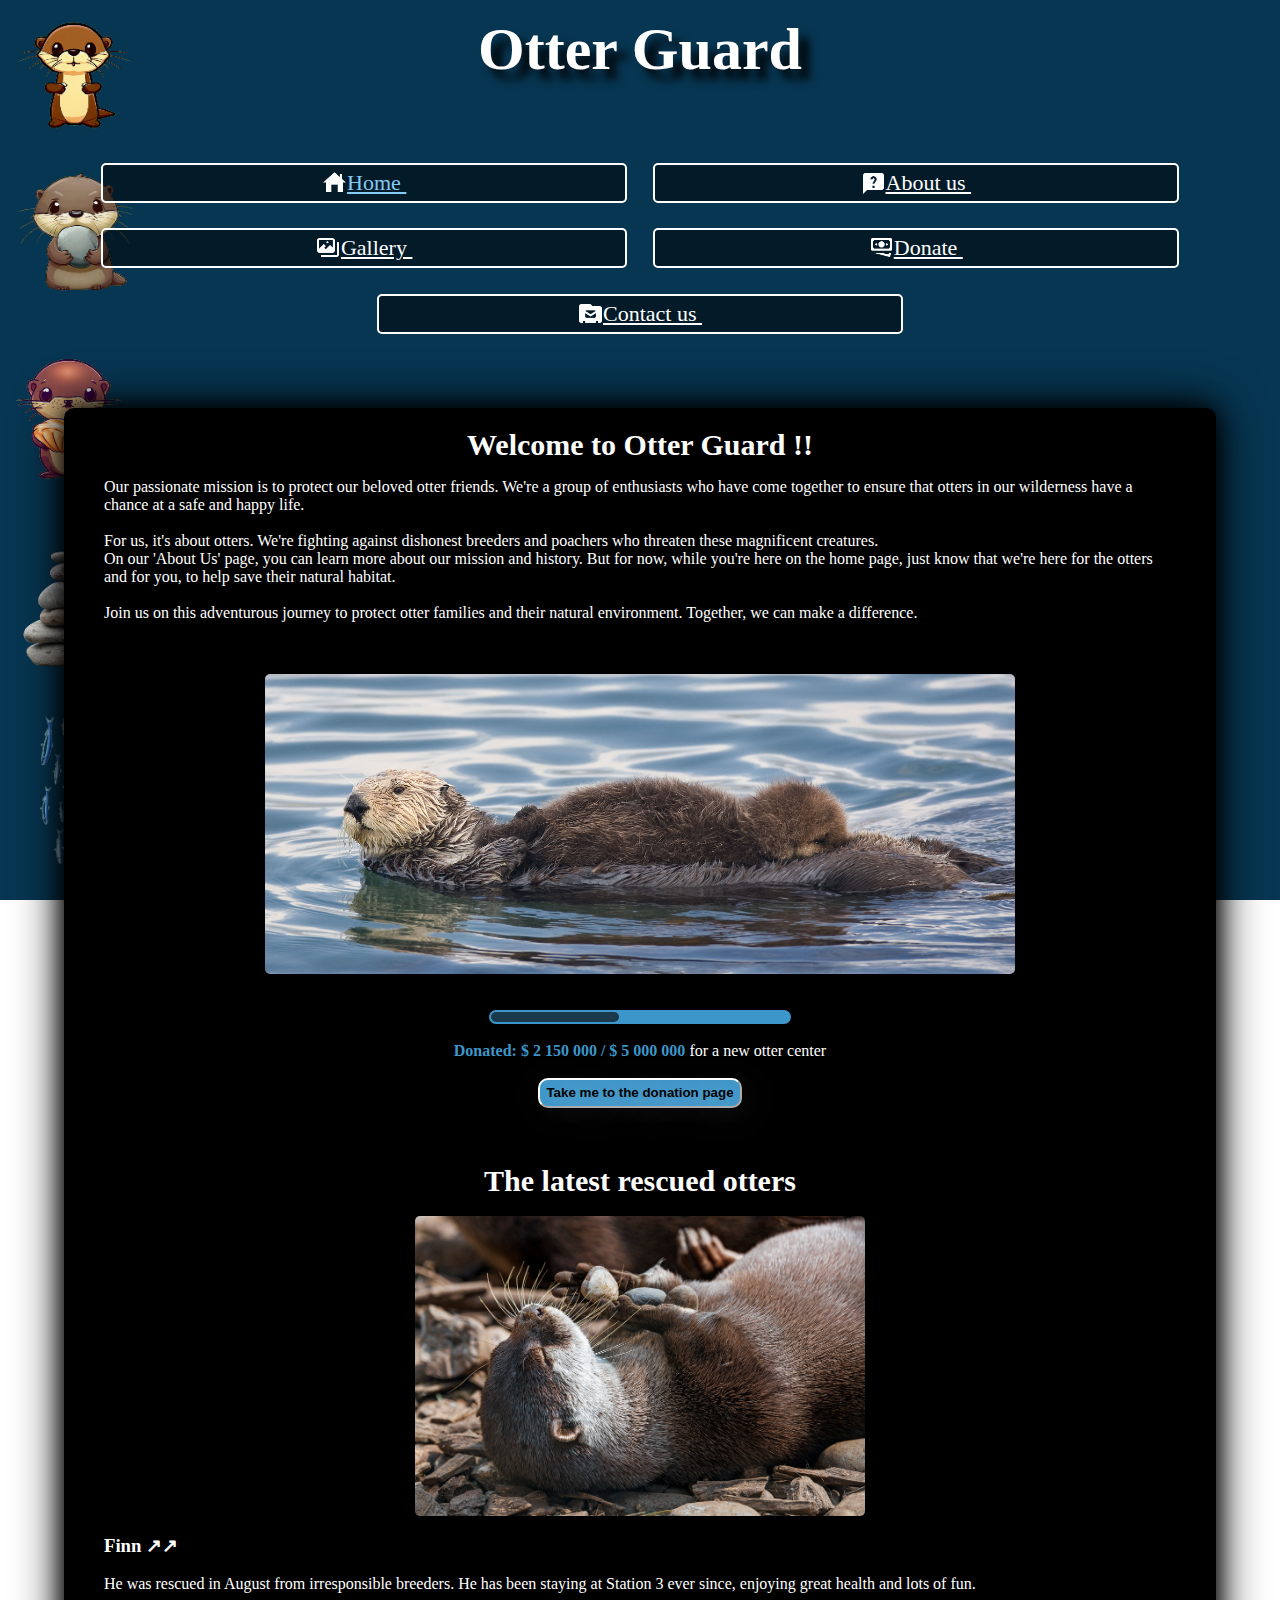
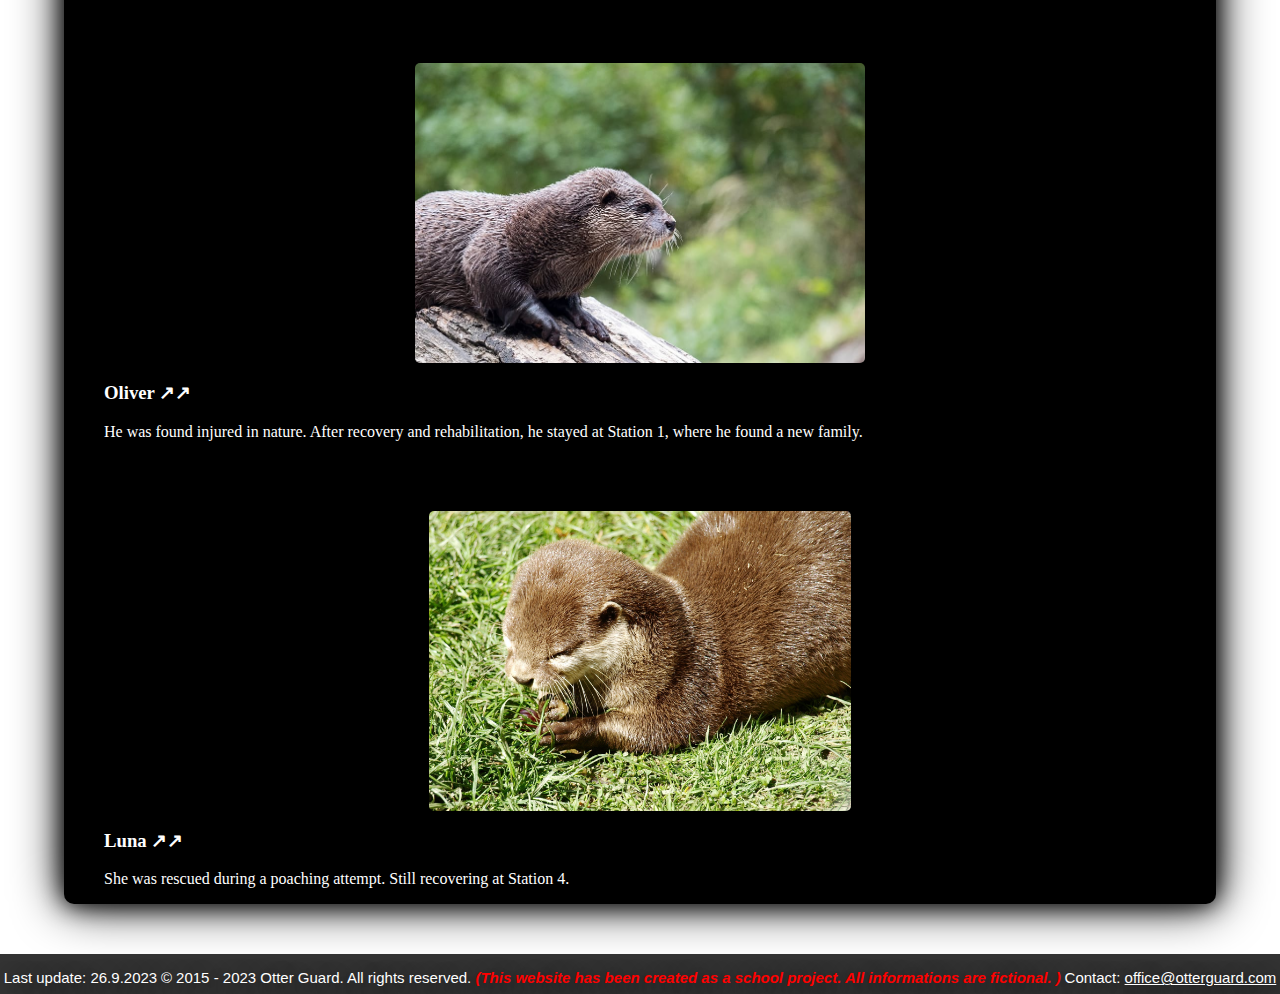
<file: index.html>
<!DOCTYPE html>
<html lang="en">
<head>
    <meta charset="UTF-8">
    <meta name="viewport" content="width=device-width, initial-scale=1.0">
    <link rel="stylesheet" href="style.css" type="text/css">
    <link rel="icon" type="image/x-icon" href="pictures/favicon.png">
    <title>Otter Guard</title>
    <script src="support.js"></script>

</head>
<body>

    <div class="headerDiv">
        <h1>Otter Guard</h1>
    </div>

    <div class="mainDiv">

        <nav>
            <a href="index.html"><img src="icons/home.png" alt="Home">Home&nbsp;</a>
            <br>
            <a href="aboutus.html"><img src="icons/about_us.png" alt="About us">About us&nbsp;</a>
            <br>
            <a href="gallery.html"><img src="icons/gallery.png" alt="Gallery">Gallery&nbsp;</a>
            <br>
            <a href="donate.html"><img src="icons/donate.png" alt="Donate">Donate&nbsp;</a>
            <br>
            <a href="contact.html"><img src="icons/contact_us.png" alt="Contact us">Contact us&nbsp;</a>
        </nav>

        <main>
            <h2>Welcome to Otter Guard !!</h2>
            <p>Our passionate mission is to protect our beloved otter friends. 
                We're a group of enthusiasts who have come together to ensure that otters in our wilderness have a chance at a safe and happy life.
                <br><br>
                For us, it's about otters. We're fighting against dishonest breeders and poachers who threaten these magnificent creatures.<br>
                On our 'About Us' page, you can learn more about our mission and history. 
                But for now, while you're here on the home page, just know that we're here for the otters and for you, to help save their natural habitat.
                <br><br>
                Join us on this adventurous journey to protect otter families and their natural environment. Together, we can make a difference.</p>
                <br><br> 
                <img src="pictures/main_page_pic.jpg" alt="Otter picture">
                <br> <br>

                <div class="donateInfo">
                    <div class="donateBar">
                        <div></div>
                    </div>
                    <br>
                    <p>Donated: $ 2 150 000 / $ 5 000 000 <span class="donateSpan">for a new otter center</span></p>
                    <br>
                    <button onclick="location.href = 'donate.html' ">Take me to the donation page</button>
                </div>
    
                <br><br>

                <h2>The latest rescued otters</h2>
                <br>
                <img src="pictures/saved1.jpg" alt="Saved otter Finn">
                <h3>Finn ↗︎↗︎</h3>
                <p>He was rescued in August from irresponsible breeders. He has been staying at Station 3 ever since, enjoying great health and lots of fun.</p>
                <br><br><br>
                <img src="pictures/saved2.jpg" alt="Saved otter Oliver">
                <h3>Oliver ↗︎↗︎</h3>
                <p>He was found injured in nature. After recovery and rehabilitation, he stayed at Station 1, where he found a new family.</p>
                <br><br><br>
                <img src="pictures/saved3.jpg" alt="Saved otter Luna">
                <h3>Luna ↗︎↗︎</h3>
                <p>She was rescued during a poaching attempt. Still recovering at Station 4.</p>
                
        </main>

    </div>

    <footer>

        <p>Last update: <span class="date"></span></p>
        <p>© 2015 - 2023 Otter Guard. All rights reserved. 
            <span class="footerSpan">(This website has been created as a school project. 
                All informations are fictional. )</span>
        </p>
        <p>Contact: <a href="mailto:office@otterguard.com" class="invisibleLink contactLabel" style="text-decoration: underline;"></a></p>

    </footer>
</body>
</html>
</file>
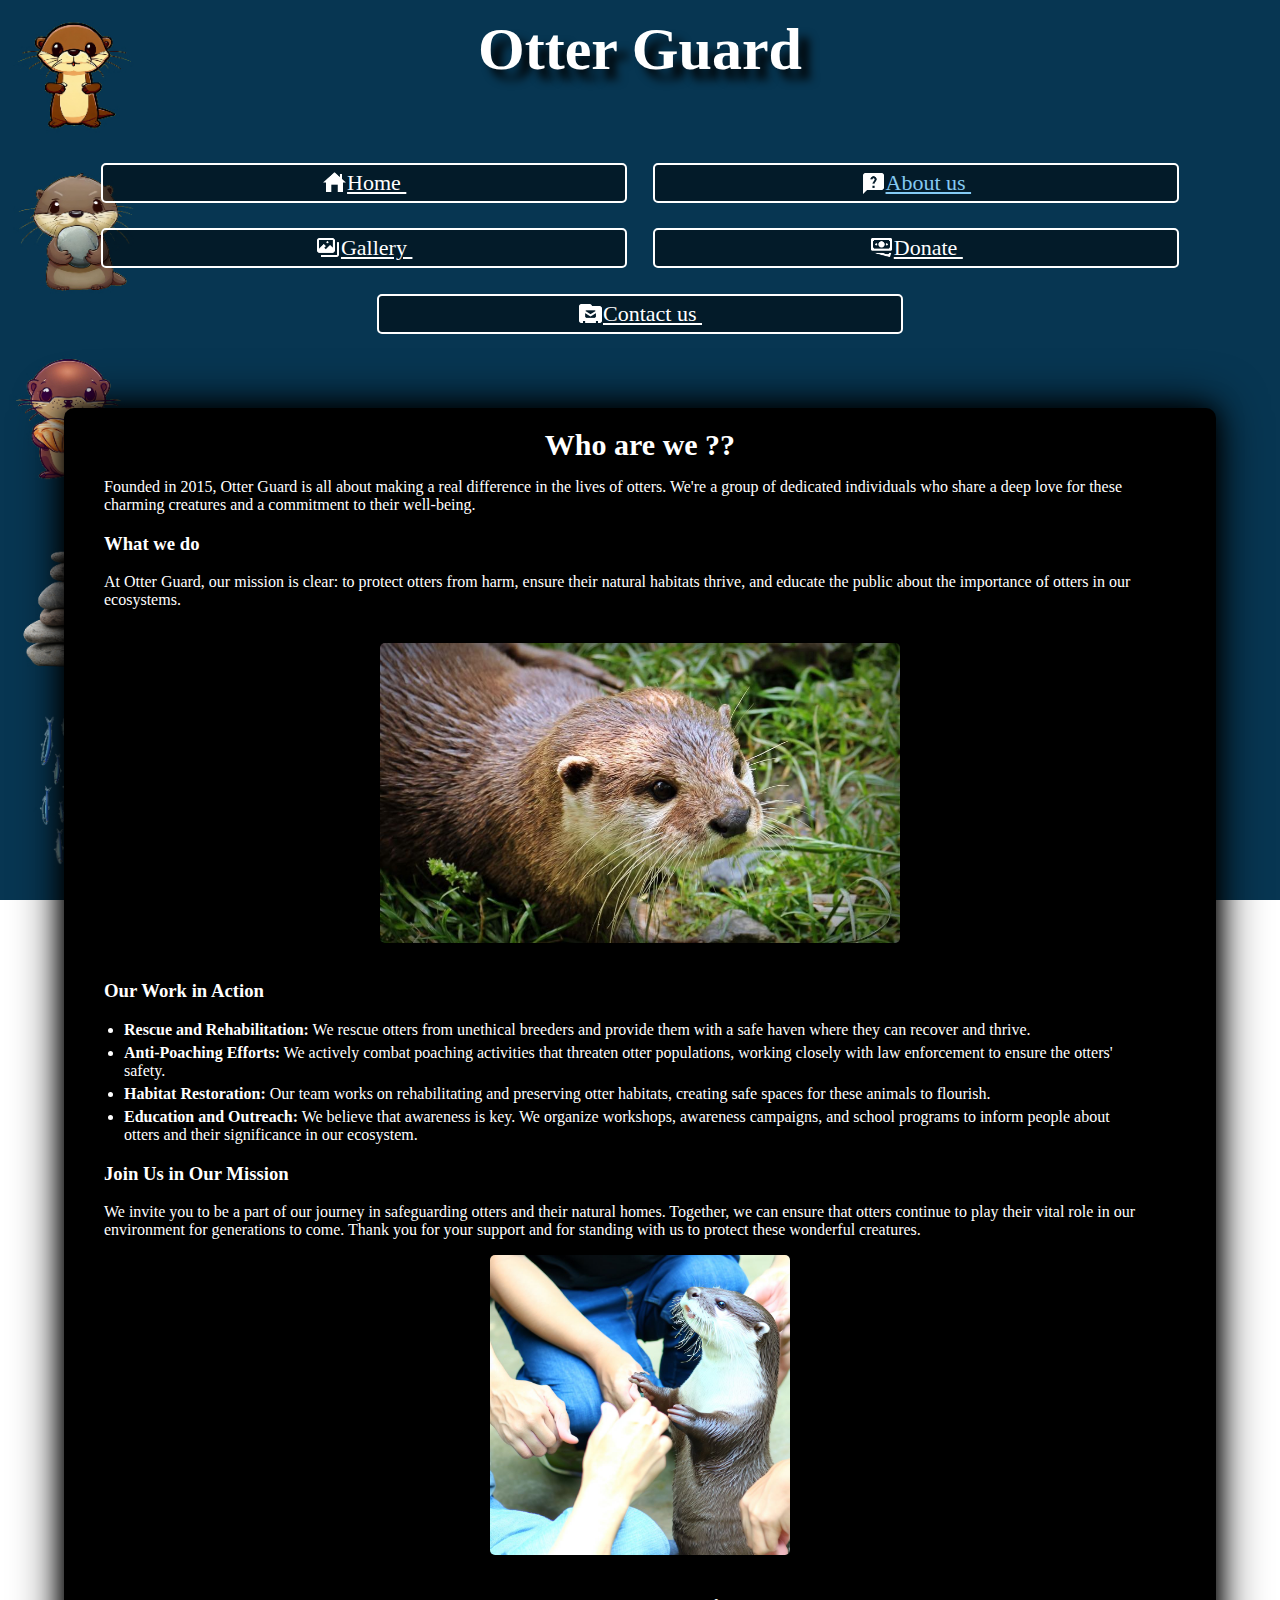
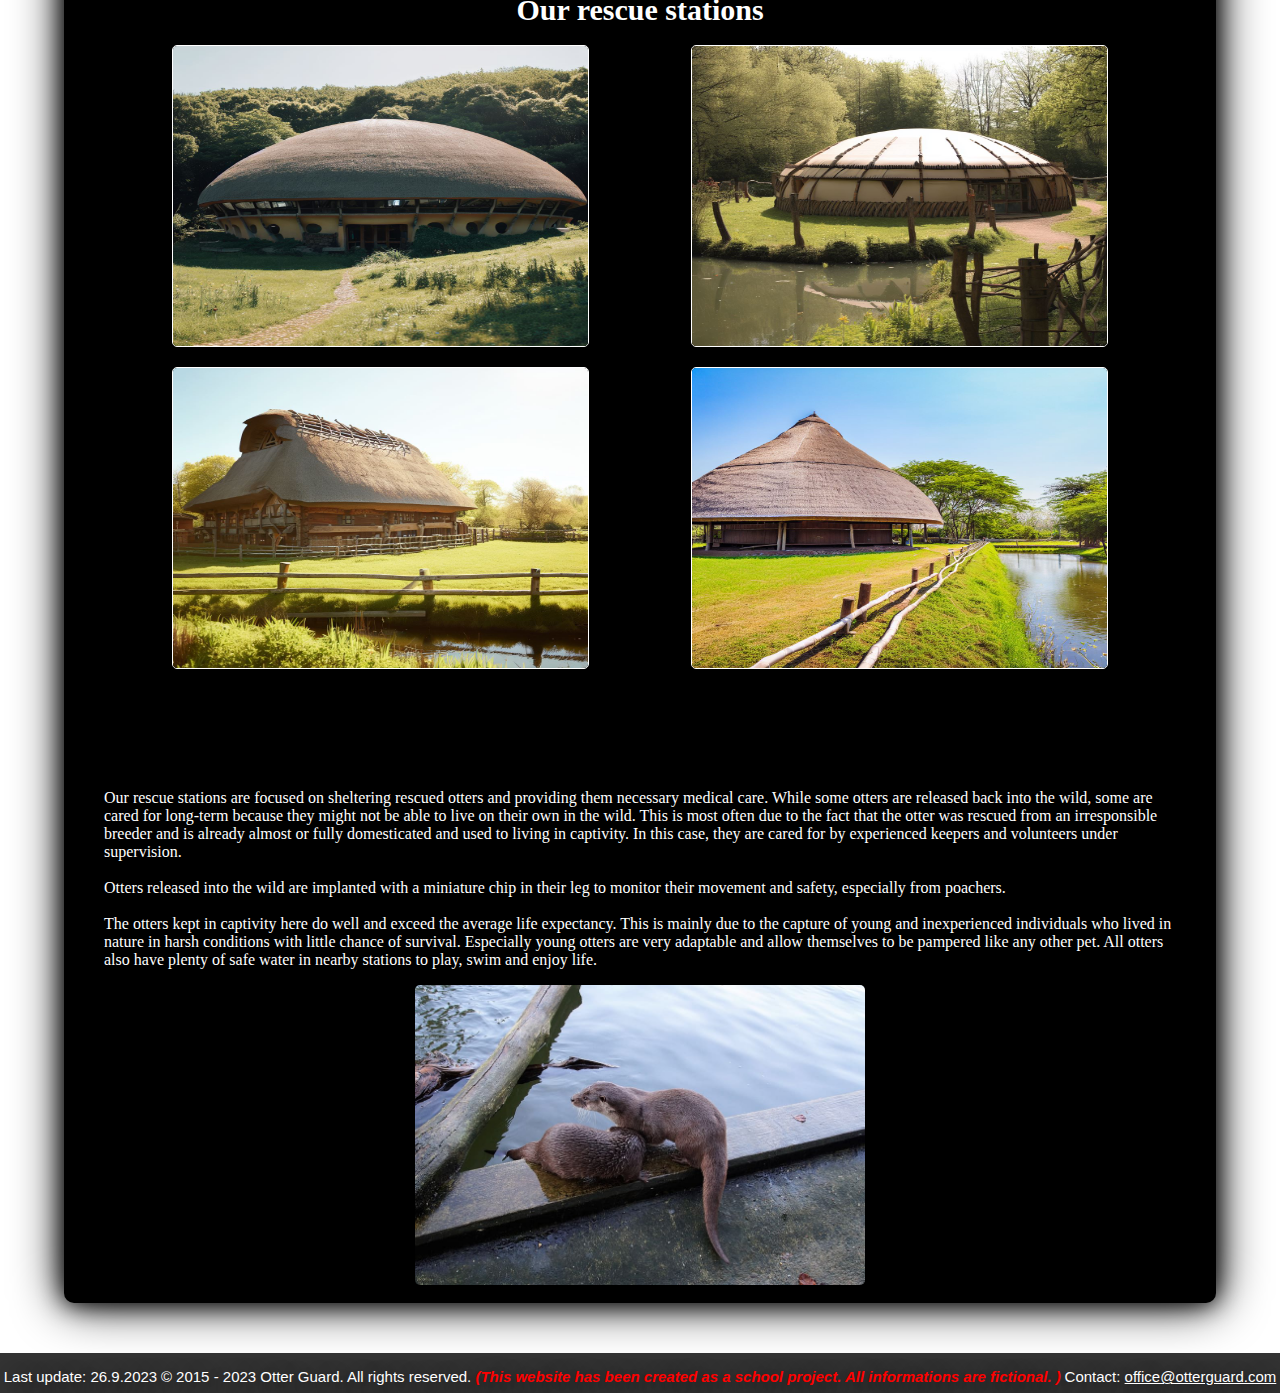
<file: aboutus.html>
<!DOCTYPE html>
<html lang="en">
<head>
    <meta charset="UTF-8">
    <meta name="viewport" content="width=device-width, initial-scale=1.0">
    <link rel="stylesheet" href="style.css" type="text/css">
    <link rel="icon" type="image/x-icon" href="pictures/favicon.png">
    <title>Otter Guard</title>
    <script src="support.js"></script>

</head>
<body>

    <div class="headerDiv">
        <h1>Otter Guard</h1>
    </div>

    <div class="mainDiv">

        <nav>
            <a href="index.html"><img src="icons/home.png" alt="Home">Home&nbsp;</a>
            <br>
            <a href="aboutus.html"><img src="icons/about_us.png" alt="About us">About us&nbsp;</a>
            <br>
            <a href="gallery.html"><img src="icons/gallery.png" alt="Gallery">Gallery&nbsp;</a>
            <br>
            <a href="donate.html"><img src="icons/donate.png" alt="Donate">Donate&nbsp;</a>
            <br>
            <a href="contact.html"><img src="icons/contact_us.png" alt="Contact us">Contact us&nbsp;</a>
        </nav>

        <main>
            <h2>Who are we ??</h2>
            <p> Founded in 2015, Otter Guard is all about making a real difference in the lives of otters. 
                We're a group of dedicated individuals who share a deep love for these charming creatures and a commitment to their well-being.
            </p>
                
            <h3> What we do </h3>
            <p>At Otter Guard, our mission is clear: to protect otters from harm, ensure their natural habitats thrive, 
                and educate the public about the importance of otters in our ecosystems.
            </p>  
            <br> 
            <img src="pictures/otter_about_us.jpg" alt="Otter picture">
            <br> 
            <h3>Our Work in Action</h3>
                
            <ul>
                    <li>
                        <strong>Rescue and Rehabilitation:</strong> We rescue otters from unethical breeders and provide them with a safe haven where they can recover and thrive.
                    </li>
                    <li>
                        <strong>Anti-Poaching Efforts:</strong> We actively combat poaching activities that threaten otter populations, 
                        working closely with law enforcement to ensure the otters' safety.
                    </li>
                    <li>
                        <strong>Habitat Restoration:</strong> Our team works on rehabilitating and preserving otter habitats, creating safe spaces for these animals to flourish.
                    </li>   
                    <li>
                        <strong>Education and Outreach:</strong> We believe that awareness is key. We organize workshops, awareness campaigns, 
                    and school programs to inform people about otters and their significance in our ecosystem.
                    </li>
                </ul>
               

            <h3>Join Us in Our Mission</h3>
                
            <p>We invite you to be a part of our journey in safeguarding otters and their natural homes. Together, we can ensure that otters continue to play their vital role in our environment for generations to come.
                Thank you for your support and for standing with us to protect these wonderful creatures.
            </p>

            <img src="pictures/about_us_2.jpg" alt="Otter picture">
            <br>

            
            <h2>Our rescue stations</h2>
            <br>
            <div class="gallery">
            <img src="pictures/station1.jpg" alt="Station 1 picture" title="Station 1">
            <img src="pictures/station2.jpg" alt="Station 2 picture" title="Station 2">
            <img src="pictures/station3.jpg" alt="Station 3 picture" title="Station 3">
            <img src="pictures/station4.jpg" alt="Station 4 picture" title="Station 4">
            </div>
            <p>Our rescue stations are focused on sheltering rescued otters and providing them necessary medical care. 
                While some otters are released back into the wild, some are cared for long-term because they might not be able to live on their own in the wild. 
                This is most often due to the fact that the otter was rescued from an irresponsible breeder and is already almost or 
                fully domesticated and used to living in captivity. In this case, they are cared for by experienced keepers and volunteers under supervision.
                <br><br>
                Otters released into the wild are implanted with a miniature chip in their leg to monitor their movement and safety, especially from poachers.
                <br><br>
                The otters kept in captivity here do well and exceed the average life expectancy. 
                This is mainly due to the capture of young and inexperienced individuals who lived in nature in harsh conditions with little chance of survival. 
                Especially young otters are very adaptable and allow themselves to be pampered like any other pet. 
                All otters also have plenty of safe water in nearby stations to play, swim and enjoy life.
            </p>
            <img src="pictures/otter_water.jpg" alt="Otters enjoying water">
            <br>
            
        </main>

    </div>

    
    <footer>

        <p>Last update: <span class="date"></span></p>
        <p>© 2015 - 2023 Otter Guard. All rights reserved. 
            <span class="footerSpan">(This website has been created as a school project. 
                All informations are fictional. )</span>
        </p>
        <p>Contact: <a href="mailto:office@otterguard.com" class="invisibleLink contactLabel" style="text-decoration: underline;"></a></p>

    </footer>
    
    
</body>
</html>
</file>
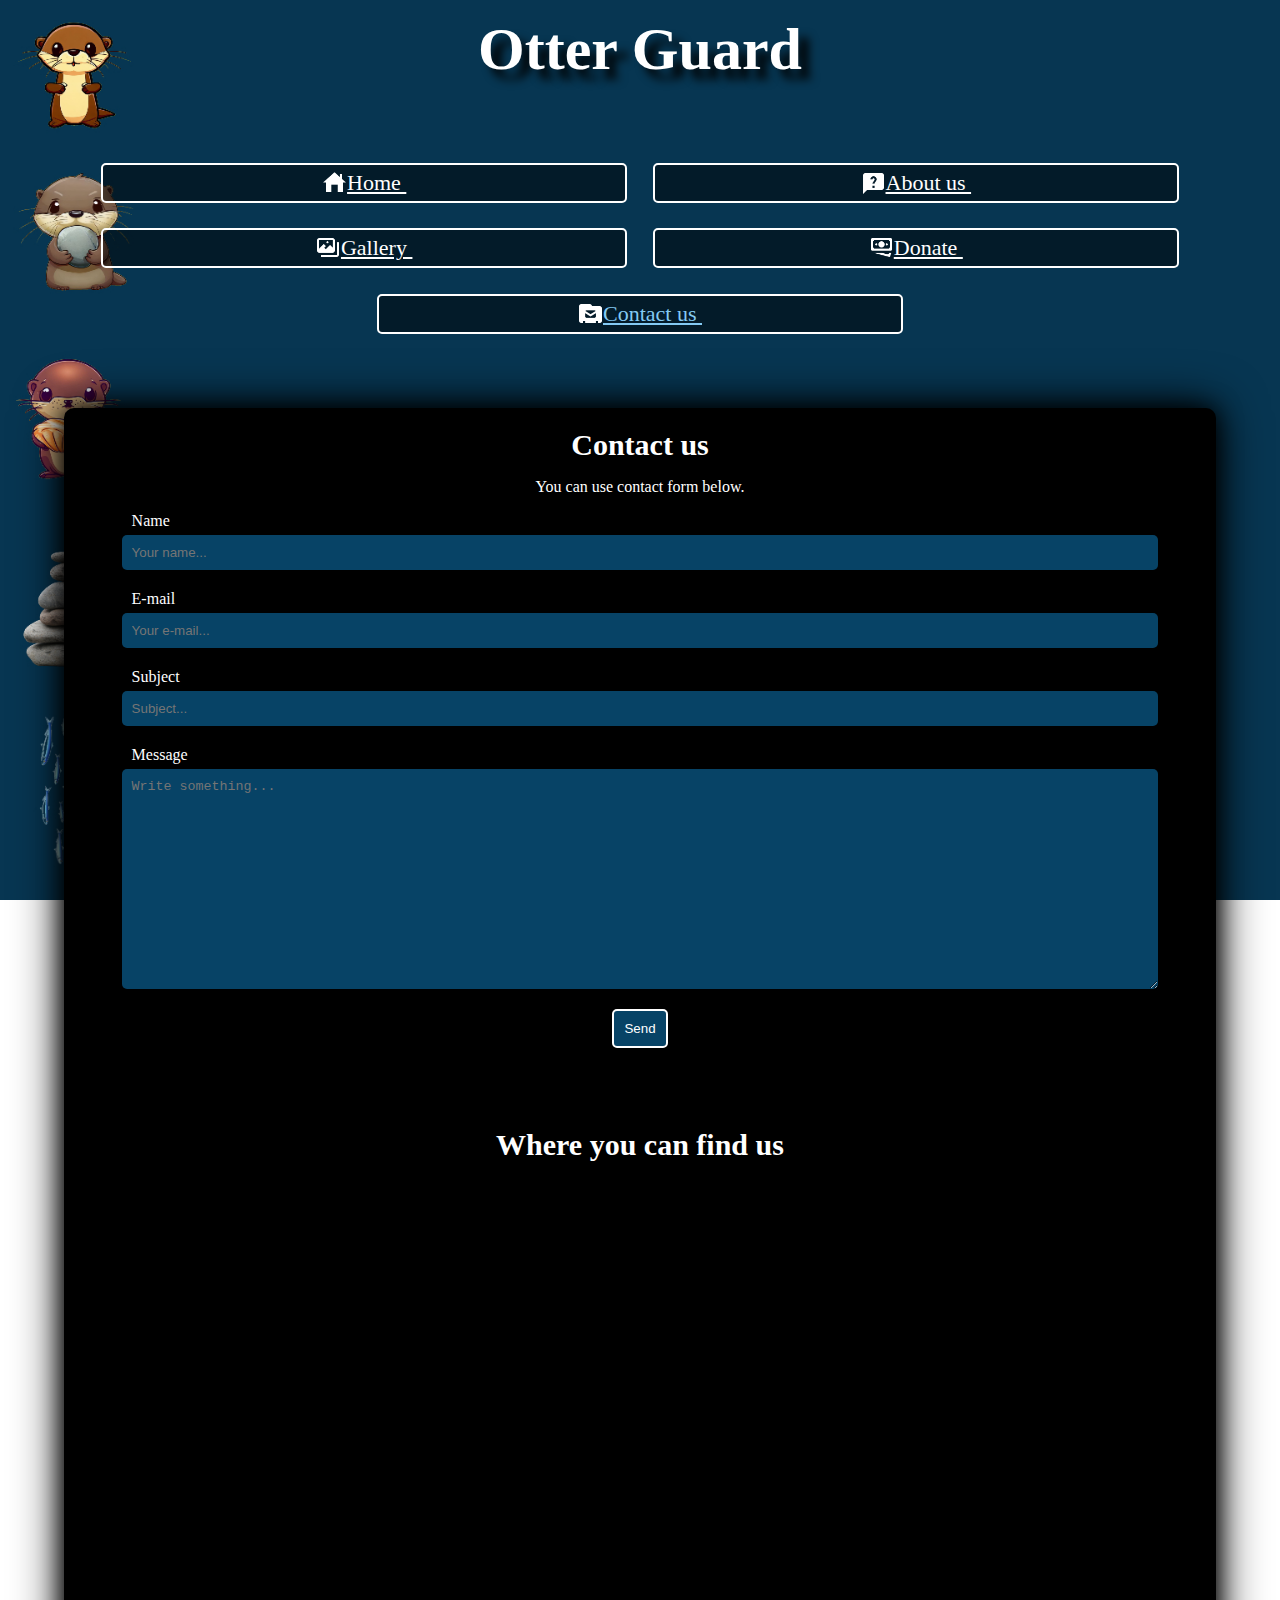
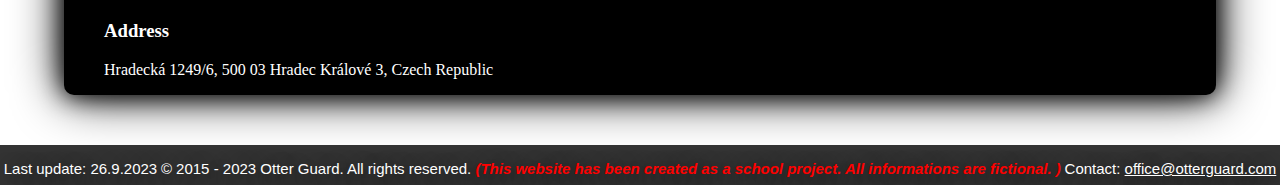
<file: contact.html>
<!DOCTYPE html>
<html lang="en">
<head>
    <meta charset="UTF-8">
    <meta name="viewport" content="width=device-width, initial-scale=1.0">
    <link rel="stylesheet" href="style.css" type="text/css">
    <link rel="icon" type="image/x-icon" href="pictures/favicon.png">
    <title>Otter Guard</title>
    <script src="support.js"></script>

</head>
<body>

    <div class="headerDiv">
        <h1>Otter Guard</h1>
    </div>

    <div class="mainDiv">

        <nav>
            <a href="index.html"><img src="icons/home.png" alt="Home">Home&nbsp;</a>
            <br>
            <a href="aboutus.html"><img src="icons/about_us.png" alt="About us">About us&nbsp;</a>
            <br>
            <a href="gallery.html"><img src="icons/gallery.png" alt="Gallery">Gallery&nbsp;</a>
            <br>
            <a href="donate.html"><img src="icons/donate.png" alt="Donate">Donate&nbsp;</a>
            <br>
            <a href="contact.html"><img src="icons/contact_us.png" alt="Contact us">Contact us&nbsp;</a>
        </nav>

        <main>
            <h2>Contact us</h2>
            <p style="text-align: center;">You can use contact form below.</p>
            <div class="contactForm">
                <label for="contactName">Name</label>
                <input type="text" name="name" placeholder="Your name..." id="contactName">
                <label for="contactEmail">E-mail</label>
                <input type="text" name="email" placeholder="Your e-mail..." id="contactEmail">
                <label for="contactSubject">Subject</label>
                <input type="text" name="subject" placeholder="Subject..." id="contactSubject">
                <label for="contactText">Message</label>
                <textarea name="message" placeholder="Write something..." id="contactText"></textarea>
                <button type="submit" onclick="buttonMessage(0)">Send</button>
                <i class="dialogError" id="dialogContact"></i>
            </div>
            <h2>Where you can find us</h2>
            <br>
            <iframe class="map" src="https://www.google.com/maps/embed?pb=!1m18!1m12!1m3!1d28617.28368176468!2d15.833835021719565!3d50.20034308165933!2m3!1f0!2f0!3f0!3m2!1i1024!2i768!4f13.1!3m3!1m2!1s0x470c2b3387ae60bd%3A0x8365ae5997d44176!2sFakulta%20informatiky%20a%20managementu%20Univerzity%20Hradec%20Kr%C3%A1lov%C3%A9!5e0!3m2!1scs!2scz!4v1695579616200!5m2!1scs!2scz" allowfullscreen="" loading="lazy" referrerpolicy="no-referrer-when-downgrade"></iframe>
            <h3>Address</h3>
            <p>Hradecká&nbsp;1249/6, 500&nbsp;03 Hradec&nbsp;Králové&nbsp;3, Czech&nbsp;Republic</p> 
            
        </main>

    </div>

    <footer>

        <p>Last update: <span class="date"></span></p>
        <p>© 2015 - 2023 Otter Guard. All rights reserved. 
            <span class="footerSpan">(This website has been created as a school project. 
                All informations are fictional. )</span>
        </p>
        <p>Contact: <a href="mailto:office@otterguard.com" class="invisibleLink contactLabel" style="text-decoration: underline;"></a></p>

    </footer>
</body>
</html>
</file>
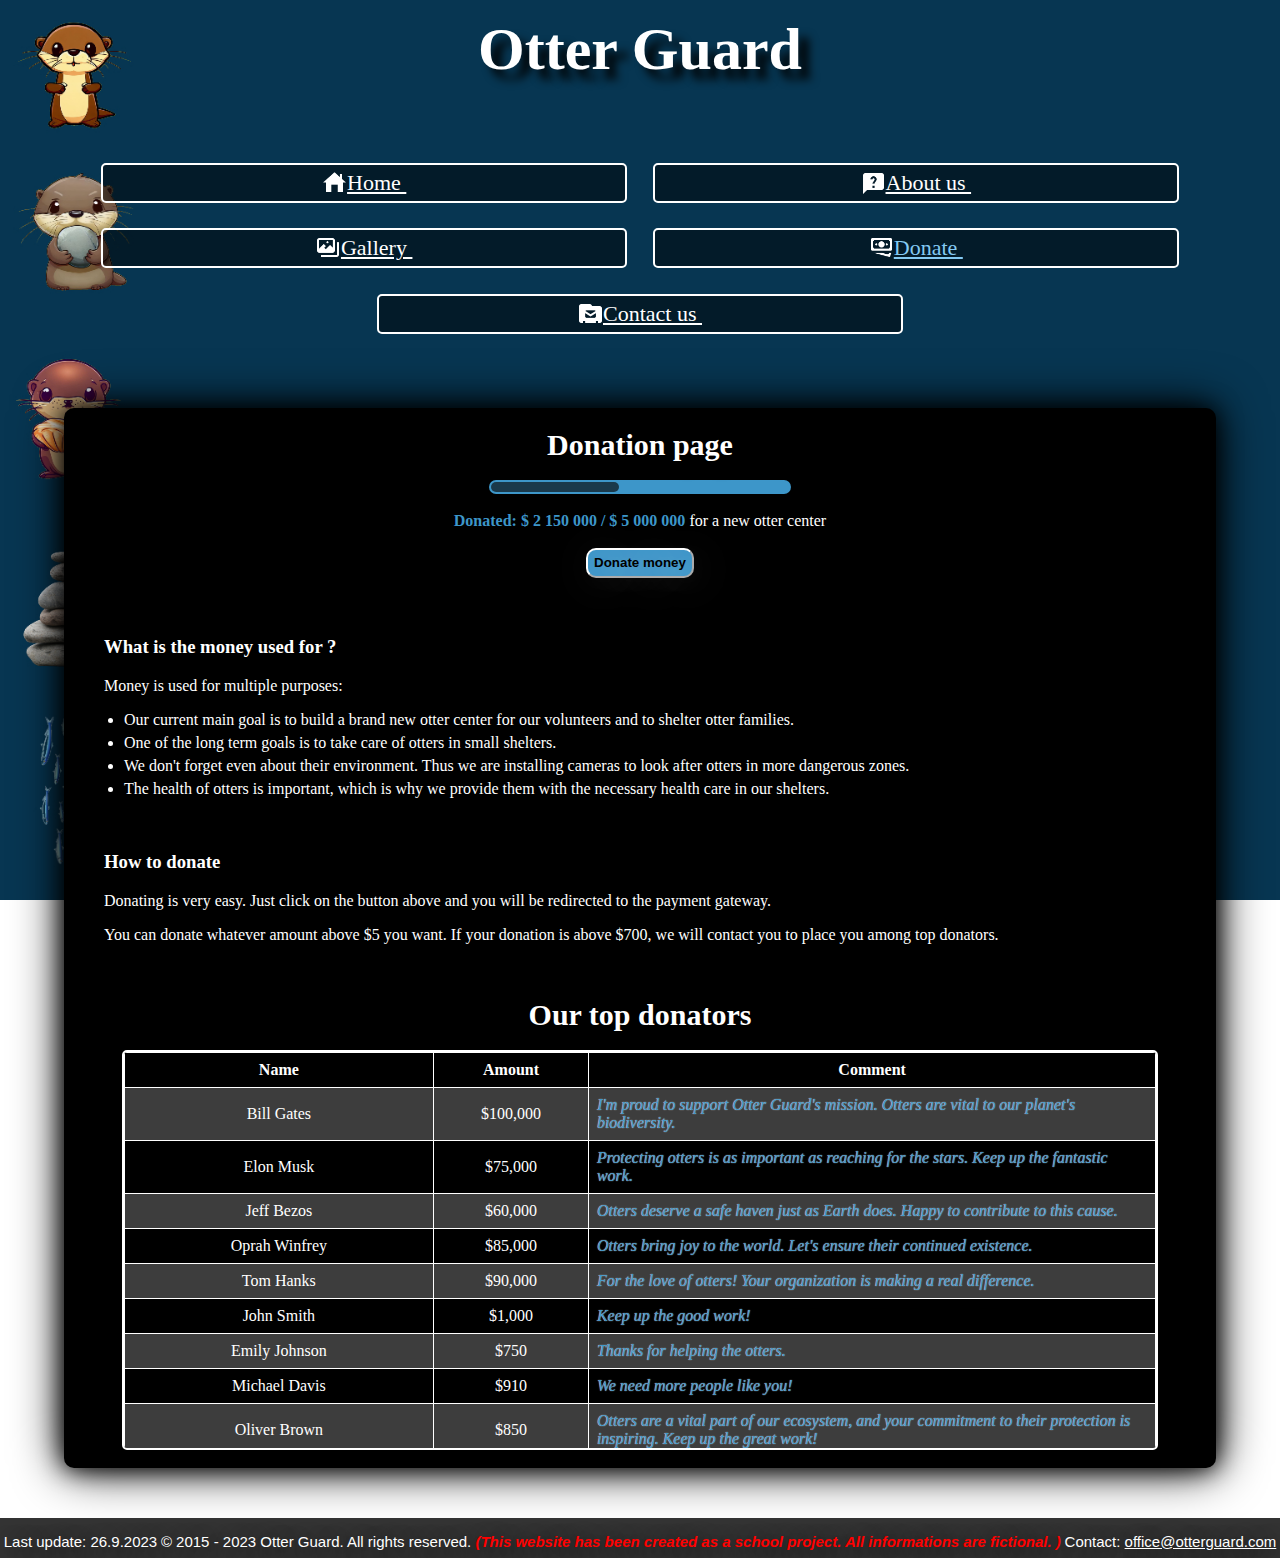
<file: donate.html>
<!DOCTYPE html>
<html lang="en">
<head>
    <meta charset="UTF-8">
    <meta name="viewport" content="width=device-width, initial-scale=1.0">
    <link rel="stylesheet" href="style.css" type="text/css">
    <link rel="icon" type="image/x-icon" href="pictures/favicon.png">
    <title>Otter Guard</title>
    <script src="support.js"></script>
    <script>window.onload(convert());</script>

</head>
<body>

    <div class="headerDiv">
        <h1>Otter Guard</h1>
    </div>

    <div class="mainDiv">

        <nav>
            <a href="index.html"><img src="icons/home.png" alt="Home">Home&nbsp;</a>
            <br>
            <a href="aboutus.html"><img src="icons/about_us.png" alt="About us">About us&nbsp;</a>
            <br>
            <a href="gallery.html"><img src="icons/gallery.png" alt="Gallery">Gallery&nbsp;</a>
            <br>
            <a href="donate.html"><img src="icons/donate.png" alt="Donate">Donate&nbsp;</a>
            <br>
            <a href="contact.html"><img src="icons/contact_us.png" alt="Contact us">Contact us&nbsp;</a>
        </nav>

        <main>
            <h2>Donation page</h2>
            <br>
            <div class="donateInfo">
                <div class="donateBar">
                    <div></div>
                </div>
                <br>
                <p>Donated: $ 2 150 000 / $ 5 000 000 <span class="donateSpan">for a new otter center</span></p>
                <br>
                <button onclick="buttonMessage(1)">Donate money</button>
                <i class="dialogError" id="dialogDonate"></i>
            </div>
            <br><br>
            <h3>What is the money used for ?</h3>
            <p>Money is used for multiple purposes:</p>
            <ul>
                <li>Our current main goal is to build a brand new otter center for our volunteers and to shelter otter families.</li>
                <li>One of the long term goals is to take care of otters in small shelters.</li>
                <li>We don't forget even about their environment. Thus we are installing cameras to look after otters in more dangerous zones.</li>
                <li>The health of otters is important, which is why we provide them with the necessary health care in our shelters.</li>
            </ul>
            <br>
            <h3>How to donate</h3>
            <p>Donating is very easy. Just click on the button above and you will be redirected to the payment gateway.</p>
            <p>You can donate whatever amount above $5 you want. If your donation is above $700, we will contact you to place you among top donators.</p>
            <br>
            <h2>Our top donators</h2>
            <br>
            <div id="topDonatorsTable"></div>
            <!--<table>
                <tr>
                    <th>Donator</th>
                    <th>Amount</th>
                    <th>Comment</th>
                </tr>
                <tr>
                    <td>Name 1</td>
                    <td>Amount 1</td>
                    <td>Comment 1</td>
                </tr>
            </table>-->
            <br>
                
        </main>

    </div>

    <footer>

        <p>Last update: <span class="date"></span></p>
        <p>© 2015 - 2023 Otter Guard. All rights reserved. 
            <span class="footerSpan">(This website has been created as a school project. 
                All informations are fictional. )</span>
        </p>
        <p>Contact: <a href="mailto:office@otterguard.com" class="invisibleLink contactLabel" style="text-decoration: underline;"></a></p>

    </footer>
</body>
</html>
</file>
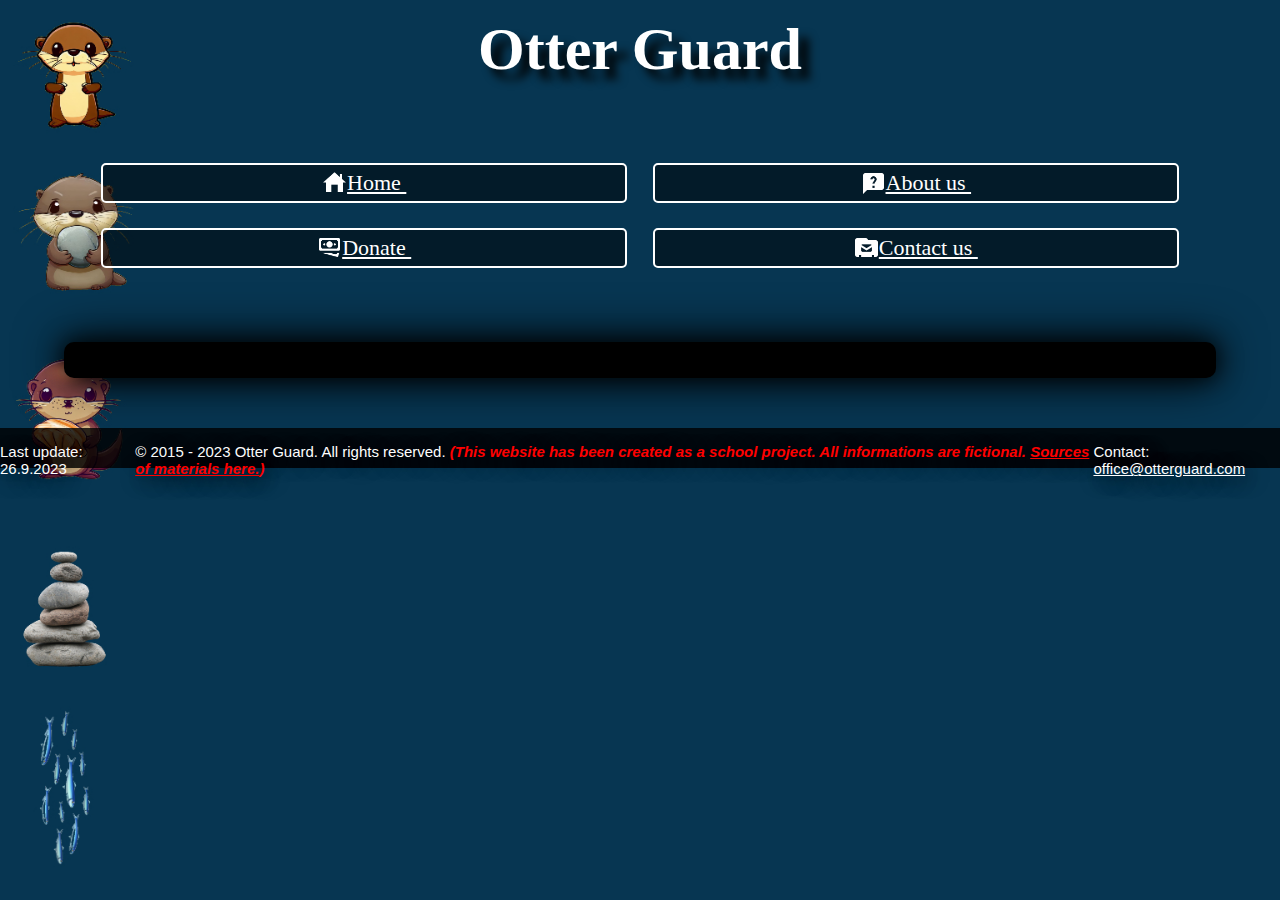
<file: template.html>
<!DOCTYPE html>
<html lang="en">
<head>
    <meta charset="UTF-8">
    <meta name="viewport" content="width=device-width, initial-scale=1.0">
    <link rel="stylesheet" href="style.css" type="text/css">
    <link rel="icon" type="image/x-icon" href="pictures/favicon.png">
    <title>Otter Guard</title>
    <script src="support.js"></script>

</head>
<body>

    <div class="headerDiv">
        <h1>Otter Guard</h1>
    </div>

    <div class="mainDiv">

        <nav>
            <a href="index.html"><img src="icons/home.png">Home&nbsp;</a>
            <br>
            <a href="aboutus.html"><img src="icons/about us.png">About us&nbsp;</a>
            <br>
            <a href="donate.html"><img src="icons/donate.png">Donate&nbsp;</a>
            <br>
            <a href="contact.html"><img src="icons/contact us.png">Contact us&nbsp;</a>
        </nav>

        <main>
            <h2></h2>
            <p></p>
                
        </main>

    </div>

    <footer>
        
        <p>Last update: <span class="date"></span></p>
        <p>© 2015 - 2023 Otter Guard. All rights reserved. 
            <span style="font-weight: bold; font-style: italic; color: red;">(This website has been created as a school project. 
                All informations are fictional. 
                <a href="sources.html" class="invisibleLink" style="color: red; text-decoration: underline;">Sources of materials here.</a>)</span>
        </p>
        <p>Contact: <a href="mailto:office@otterguard.com" class="invisibleLink contactLabel" style="text-decoration: underline;"></a></p>

    </footer>
</body>
</html>
</file>
<file: style.css>
@import url('https://fonts.cdnfonts.com/css/palatino-lt-black');

:root {
    --last-update: "26.9.2023";
    --contact-info: "office@otterguard.com";

    /*colors*/
    /*b&w combinations also used directly in parents and childs because of different transparent aspects*/
    --black: rgb(0, 0, 0);
    --white: rgb(255, 255, 255);

    /*blue*/
    --light-blue: rgb(61, 150, 201);
    --darker-blue: rgb(7, 67, 102); /*used in contact form as background*/
    --light-page-blue: rgb(132, 202, 243); /*used as contrast color for active page in nav*/
}

html {
    scroll-behavior: smooth;
}

body {
    font-family: "Palatino LT";
    font-weight: normal;

    background-image: url("pictures/background_main.jpg");
    /*background-color: rgb(0,0,0,0.2);
    background-blend-mode: multiply;*/
    background-attachment: fixed;
    background-size: cover;
    background-repeat: no-repeat;

    display: flex;
    flex-direction: column;
    justify-content: space-between;
    margin: 0;

}

.invisibleLink, .invisibleLink:visited, .invisibleLink:hover, .invisibleLink:active {
    color: var(--white);
    text-decoration: none;
}

.headerDiv{
    height: 150px;
}

h1 {
    margin: auto;
    margin-top: 15px;
    text-align: center;
    color: var(--white);
    text-shadow: 10px 10px 10px var(--black);

    font-size: 60px;
    /*-webkit-text-stroke: 2px black;*/
}

.mainDiv {
    display: flex;
    flex-direction: row;
    width: auto;
    height: auto;
    /*padding-left: 160px;*/
    justify-self: center;
    /*border: 2px dashed red;*/
}

nav {
    /*background-color: rgb(0,0,0,0.5);*/
    width: 150px;
    /*padding-left: 160px;*/
    display: flex;
    flex-direction: column;
    position: fixed;
    margin-left: 10%;
    margin-right: auto;
    border-radius: 5px;
}

nav > a, nav > a:visited, nav > a:hover, nav > a:active {
    display: flex;
    flex-direction: row;
    justify-content: space-between;
    border: 2px solid var(--white);
    border-radius: 5px;
    padding: 5px;
    font-size: 22px;
    color: var(--white);
    background-color: rgb(0,0,0,0.5);
    text-align: center;
    transition: 0.2s;
}

nav > a:hover {
    transform: scale(1.2);
    box-shadow: 0px 0px 50px black;
}

nav > a > img {
    width: 25px;
    height: 25px;
    filter: invert(100%);
}

.navActive {
    color: var(--light-page-blue) !important;
}

main {
    background-color: var(--black);
    width: 62%;
    height: auto;
    /*margin-left: 80px;*/
    border-radius: 10px;
    /*border: 4px dashed rgba(255, 255, 255, 0.205);*/
    margin: auto;
    margin-bottom: 50px;
    justify-self: center;
    box-shadow: 0px 0px 50px var(--black), 0px 0px 25px var(--black);
}

main > h3 {
    color: var(--white);
    margin-left: 40px;
    margin-right: 40px;
}

main > p {
    color: var(--white);
    margin-left: 40px;
    margin-right: 40px;
}

ul, li {
    color: var(--white);
    margin-left: 10px;
    margin-right: 40px;
}

li {
    margin-bottom: 5px;
}

main > img {
    display: block;
    height: 300px;
    width: auto;
    max-width: 90%;
    border-radius: 5px;
    margin: 0 auto;
}

h2 {
    margin: auto;
    padding-top: 20px;
    text-align: center;
    color: var(--white);
    text-shadow: 10px 10px 10px var(--black);

    font-size: 30px;
}

.donateInfo {
    justify-self: center;
    margin: auto;
}

.donateInfo > p {
    color: var(--light-blue);
    text-align: center;
    margin: auto;
    font-weight: bold;
}

.donateInfo > button {
    display: block;
    background-color: var(--light-blue);
    justify-self: center;
    margin: auto;
    border-radius: 10px;
    height: 30px;
    font-weight: bold;
    color: var(--black);
    text-shadow: 5px 5px 40px var(--white);
    border-color: var(--white);
}

.donateBar {
    justify-self: center;
    margin: auto;
    background-color: var(--light-blue);
    width: 80%;
    border-radius: 13px;
    padding: 2px;
}

.donateBar > div {
    background-color: rgba(8, 8, 8, 0.651);
    width: 43%;
    height: 10px;
    border-radius: 10px;
}

.donateSpan {
    color: white;
    font-weight: normal;
}

table {
    display: block;
    border: 2px solid var(--white);
    border-radius: 5px;
    border-collapse: collapse;
    width: 90%;
    height: 400px;
    justify-self: center;
    margin: auto;
    overflow-y: scroll;
}

th, td {
    border: 1px solid var(--white);
    color: var(--white);
    word-wrap: break-word;
    padding: 8px;
}

td:nth-child(1), th:nth-child(1) {
    width: 30%;
    text-align: center;
}

td:nth-child(2), th:nth-child(2) {
    width: 15%;
    text-align: center;
}

td:nth-child(3) {
    font-style: italic;
    color: var(--light-blue);
    text-shadow: 0px 0px 1px var(--white);
}

tr:nth-child(2n) {
    background-color: rgba(255, 255, 255, 0.24);
}

#galleryHover::before {
    content: "(Hover over a photo to make it bigger.)";
}

.gallery {
    justify-self: center;
    flex-wrap: wrap;
    margin: auto;
    display: flex;
    flex-direction: row;
    justify-content: space-evenly;
    width: 90%;
    /*border: red dashed 1px;*/
    margin-bottom: 100px;
}

.gallery > img {
    flex-basis: 40%;
    height: 300px;
    border-radius: 5px;
    border: 1px solid var(--white);
    margin: auto;
    margin-bottom: 20px;
    transition: 0.4s ease;
}

.gallery > img:hover {
    transform: scale(2.0);
    box-shadow: 0px 0px 1000px 500px rgba(0, 0, 0, 0.753);
    border: 1px solid var(--black);
    z-index: 100;
}

.contactForm {
    /*border: 1px dashed red;*/
    width: 90%;
    margin: auto;
    margin-bottom: 50px;
    justify-self: center;

    display: flex;
    flex-direction: column;
}

.contactForm > label {
    color: var(--white);
    margin-bottom: 5px;
    margin-left: 10px;
}

.contactForm > input {
    margin-bottom: 20px;
    background-color: var(--darker-blue);
    color: var(--white);
    border: none;
    border-radius: 5px;
    padding: 10px;
}

.contactForm > textarea {
    margin-bottom: 20px;
    height: 200px;
    background-color: var(--darker-blue);
    color: var(--white);
    border: none;
    border-radius: 5px;
    padding: 10px;
}

.contactForm > button {
    justify-self: center;
    margin: auto;
    border: 2px solid var(--white);
    border-radius: 5px;
    padding: 10px;
    background-color: var(--darker-blue);
    color: var(--white);
}

.dialogError {
    display: block;
    justify-self: center;
    text-align: center;
    margin: auto;
    margin-top: 1%;
    font-size: 15px;
    /*border: 1px dashed red;*/
}

.map {
    display: block;
    justify-self: center;
    margin: auto;
    margin-bottom: 40px;
    width: 60%;
    height: 400px;
    border: none;
    border-radius: 10px;
}

footer {
    display: flex;
    justify-content: space-evenly;
    position: relative;
    align-self: flex-end;
    width: 100%;
    height: 40px;
    font-size: 15px;
    bottom: 0;
    left: 0;
    color: var(--white);
    text-shadow: 5px 5px 20px var(--black);
    background-color: rgb(0,0,0,0.8);

    font-family: 'Gill Sans', 'Gill Sans MT', Calibri, 'Trebuchet MS', sans-serif;
}

.footerSpan {
    font-weight: bold;
    font-style: italic;
    color: red;
}

.date::before {
    content: var(--last-update);
}

.contactLabel::before {
    content: var(--contact-info);
}

@media screen and (max-width: 900px) {

    html, body {
        overflow-x: hidden;
    }

    body {        
        background-image: none;
        background-color: rgb(7, 54, 82);
        display: flex;
        flex-direction: column;
        justify-content: space-between;
    
    }

    .headerDiv{
        height: auto;
        margin-bottom: 15px;
    }

    .mainDiv {
        display: flex;
        flex-direction: column;
        width: auto;
        height: auto;
        justify-self: center;
        padding-left: 0;
    }

    nav {
        width: 100%;
        display: flex;
        flex-direction: row;
        flex-wrap: wrap;
        position: relative;
        border-radius: 5px;
        justify-self: center;
        justify-content: center;
        margin: auto;
        margin-bottom: 4%;
    }

    nav > a {
        flex-basis: 40%;
        margin: 1%;
    }

    main {
        background-color: var(--black);
        width: 90%;
        margin: auto;
        margin-top: 10px;
        margin-bottom: 50px;
        height: auto;
        border-radius: 10px;
        justify-self: center;
    }

    main > p {
        color: var(--white);
        margin-left: 5%;
        margin-right: 5%;
    }

    h2 {
        margin: auto;
        margin-right: 5%;
        margin-left: 5%;
        padding-top: 20px;
        text-align: center;
        color: var(--white);
        text-shadow: 10px 10px 10px var(--black);
        font-size: 30px;
    }

    main > h3 {
        color: var(--white);
        margin-left: 5%;
        margin-right: 5%;
    }

    main > img {
        display: block;
        height: auto;
        width: 90%;
        border-radius: 5px;
        margin: 0 auto;
    }

    .donateInfo {
        justify-self: center;
        margin-left: 5%;
        margin-right: 5%;
    }

    ul, li {
        margin-left: 0;
        margin-right: 5%;
    }

    .gallery {
        justify-self: center;
        flex-wrap: wrap;
        margin: auto;
        display: flex;
        flex-direction: column;
    }

    #galleryHover::before {
        content: "(Tap on a photo to make it bigger.)";
    }

    .gallery > img:hover {
        transform: scale(1.6);
    }
    
    .gallery > img {
        width: 80%;
        height: auto;
        margin: auto;
        margin-bottom: 4%;
    }

    .map {
        display: block;
        justify-self: center;
        margin: auto;
        margin-bottom: 40px;
        width: 90%;
        height: 300px;
        border: none;
        border-radius: 10px;
    }

    footer {
        display: flex;
        flex-direction: row;
        justify-content: space-evenly;
        position: relative;
        width: 100%;
        height: auto;
        font-size: 10px;
        bottom: 0;
        left: 0;
        color: var(--white);
        text-shadow: 5px 5px 20px var(--black);
        align-items: center;
    }

    footer > * {
        flex-basis: 100%;
    }

}

@media screen and (min-width: 901px) and (max-width: 1699px) {
    .mainDiv {
        display: flex;
        flex-direction: column;
        width: auto;
        height: auto;
        justify-self: center;
        padding-left: 0;
    }

    nav {
        width: 100%;
        display: flex;
        flex-direction: row;
        flex-wrap: wrap;
        position: relative;
        border-radius: 5px;
        justify-self: center;
        justify-content: center;
        margin: auto;
        margin-bottom: 4%;
    }

    nav > a {
        flex-basis: 40%;
        margin: 1%;
        text-align: center;
        justify-self: center;
        justify-content: center;
    }

    main {
        background-color: var(--black);
        width: 90%;
        margin: auto;
        margin-top: 10px;
        margin-bottom: 50px;
        height: auto;
        border-radius: 10px;
        justify-self: center;
    }

}
</file>
